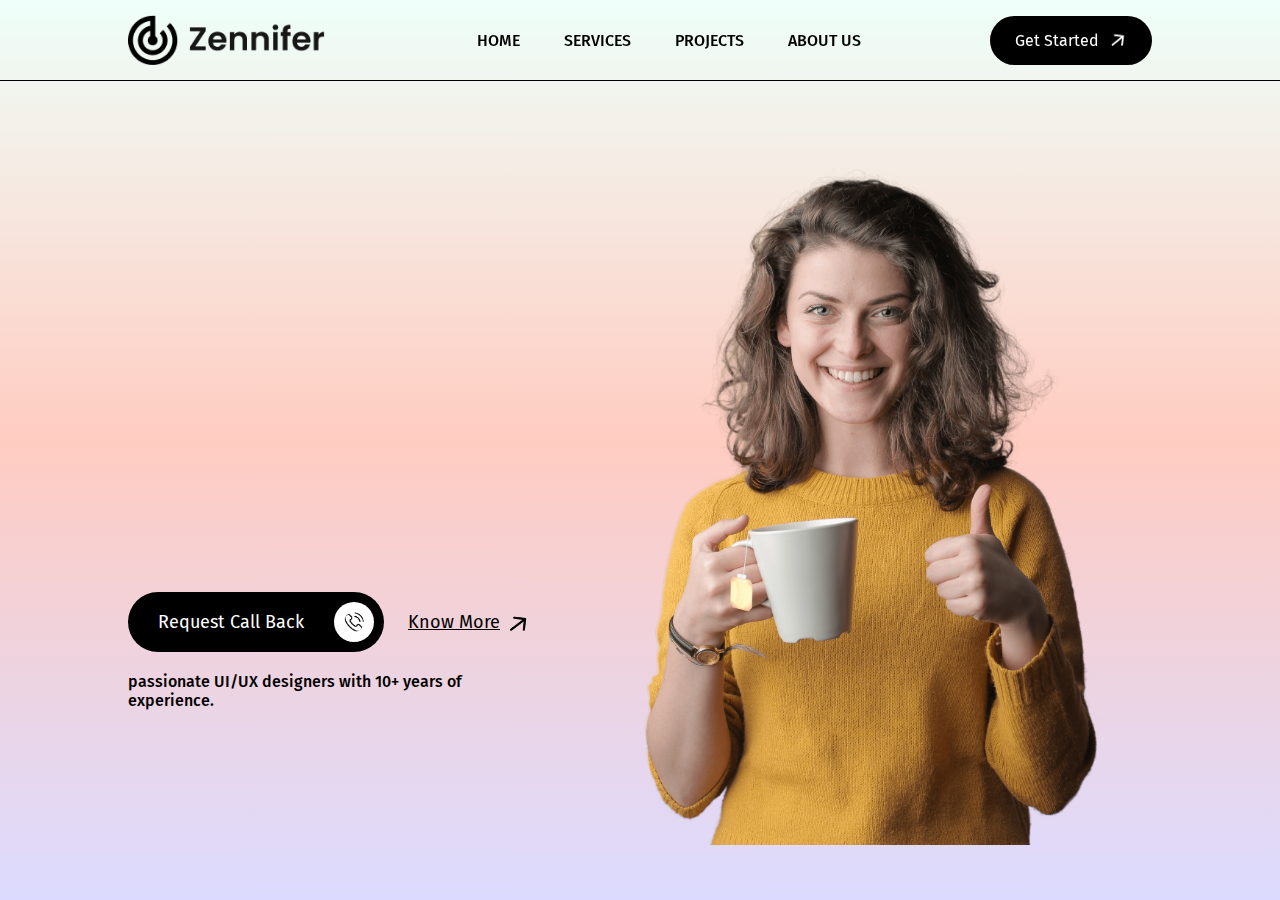
<file: index.html>
<!DOCTYPE html>
<html lang="en">
  <head>
    <meta charset="UTF-8" />
    <meta name="viewport" content="width=device-width, initial-scale=1.0" />
    <title>ZeeSite</title>
    <link rel="stylesheet" href="index.css" />

    <link rel="preconnect" href="https://fonts.googleapis.com" />
    <link rel="preconnect" href="https://fonts.gstatic.com" crossorigin />
    <link rel="preconnect" href="https://fonts.googleapis.com" />
    <link rel="preconnect" href="https://fonts.gstatic.com" crossorigin />
    <link
      href="https://fonts.googleapis.com/css2?family=Fira+Sans:ital,wght@0,100;0,200;0,300;0,400;0,500;0,600;0,700;0,800;0,900;1,100;1,200;1,300;1,400;1,500;1,600;1,700;1,800;1,900&family=Poppins:ital,wght@0,100;0,200;0,300;0,400;0,500;0,600;0,700;0,800;0,900;1,100;1,200;1,300;1,400;1,500;1,600;1,700;1,800;1,900&display=swap"
      rel="stylesheet"
    />
  </head>
  <body>
    <nav>
      <img class="logo" src="./images/logo.png" alt="logo" />
      <ul id="menu-links">
        <li>home</li>
        <li>services</li>
        <li>projects</li>
        <li>about us</li>
      </ul>
      <button class="nav-btn">
        get started <img src="./images/arrow-white.png" alt="" />
      </button>
      <img
        src="./images/menu.png"
        alt="menu"
        class="menu-icon"
        onclick="toogleMenu()"
      />
    </nav>
    <div class="header">
      <div class="header-content">
        <h1>
          <span>free </span><br />
          <span>lancer</span>
        </h1>
        <div class="btn-container">
          <button class="btn-dark">
            request call back <img src="./images/phone.png" alt="phone" />
          </button>
          <button class="btn-light">
            know more <img src="./images/arrow-black.png" alt="" />
          </button>
        </div>
        <p>passionate UI/UX designers with 10+ years of experience.</p>
      </div>

      <img class="user-img" src="./images/user.png" alt="" />
    </div>

    <script>
      let navbar = document.querySelector("nav");
      let menuLinks = document.getElementById("menu-links");

      function toogleMenu() {
        menuLinks.classList.toggle("show-menu");
      }

      window.onscroll = function () {
        if (window.scrollY > 0) {
          navbar.style.background = "#eefff9";
        } else {
          navbar.style.background = "transparent";
        }
      };
    </script>
  </body>
</html>
</file>
<file: index.css>
* {
  margin: 0;
  padding: 0;
  box-sizing: border-box;
  font-family: "Fira Sans", sans-serif;
}

nav {
  position: fixed;
  top: 0;
  left: 0;
  width: 100%;
  display: flex;
  align-items: center;
  justify-content: space-between;
  padding: 15px 10%;
  /* one line at the bottom of the border */
  border-bottom: 1px solid #000;
  /* menu space will always be visible whenever you scrow the page */
  z-index: 10;
}

nav ul li {
  list-style: none;
  display: inline-block;
  margin: 10px 20px;
  font-weight: 500;
  cursor: pointer;
  text-transform: uppercase;
}
li:hover {
  color: rgb(97, 97, 5);
}
nav .logo {
  width: 220px;
  cursor: pointer;
}
.logo:hover {
  color: rgb(97, 97, 5);
}

.nav-btn {
  background: #000;
  color: white;
  font-size: 16px;
  padding: 15px 25px;
  border: 0;
  outline: 0;
  border-radius: 40px;
  cursor: pointer;
  text-transform: capitalize;
}

.nav-btn img {
  width: 16px;
  margin-left: 8px;
}

.header {
  width: 100%;
  min-height: 100vh;
  background: linear-gradient(#eefff9 0%, #ffccc1 49%, #dcdbff 100%);
  padding: 10% 10%;
  display: flex;
  justify-content: center;
  flex-direction: column;
}

.header h1 {
  margin-top: 100px;
  font-size: 13vw;
  line-height: 11vw;
  text-transform: capitalize;
}

.btn-container {
  margin: 20px 0;
}
.header button {
  border: 0;
  outline: 0;
  display: inline-flex;
  align-items: center;
  font-size: 18px;
  margin-right: 20px;
  cursor: pointer;
}
button:hover {
  color: rgb(97, 97, 5);
}
.btn-dark {
  background: #000;
  color: #fff;
  padding: 10px 10px 10px 30px;
  border-radius: 40px;
  text-transform: capitalize;
}

.btn-dark img {
  width: 40px;
  background: #fff;
  border-radius: 50%;
  padding: 10px;
  margin-left: 30px;
}

.btn-light {
  background: transparent;
  text-decoration: underline;
  text-transform: capitalize;
}

.btn-light img {
  width: 20px;
  margin-left: 10px;
}
.header p {
  max-width: 360px;
  font-weight: 500;
}

.user-img {
  width: 80%;
  max-width: 500px;
  position: absolute;
  right: 13%;
  /* bottom: 0; */
  top: 10%;
}

/* animation */
.header h1 span {
  background: linear-gradient(#000, #000);
  background-repeat: no-repeat;
  -webkit-text-fill-color: transparent;
  -webkit-background-clip: text;
  background-size: 0%;
}

.header h1 span:first-child {
  animation: textcolor1 2s linear infinite alternate;
}

.header h1 span:last-child {
  animation: textcolor2 2s linear infinite alternate;
}
@keyframes textcolor1 {
  0% {
    background-size: 0%;
  }
  40% {
    background-size: 100%;
  }
  100% {
    background-size: 100%;
  }
}

@keyframes textcolor2 {
  0% {
    background-size: 0%;
  }
  40% {
    background-size: 0%;
  }
  100% {
    background-size: 100%;
  }
}
.menu-icon {
  display: none;
}
/* media queries for navbar */
@media only screen and (max-width: 600px) {
  nav ul {
    position: absolute;
    width: 100%;
    background: #000;
    color: #fff;
    left: 0;
    top: 100%;
    text-align: center;
    max-height: 0;
    overflow: hidden;
    transition: max-height 0.5s;
  }
  .nav-btn {
    display: none;
  }
  nav.logo {
    width: 150px;
  }
  nav ul li {
    margin: 10px;
    font-size: 14px;
  }
  .menu-icon {
    display: block;
    width: 30px;
  }
  .show-menu {
    max-height: 60px;
  }
}
/* media query for header */
@media only screen and (max-width: 600px) {
  .header {
    min-height: auto;
    padding: 0;
  }
  .user-img {
    width: 100%;
    right: auto;
    position: relative;
    margin-top: 100px;
  }
  .header-content {
    position: absolute;
    bottom: 0;
    padding: 0 10%;
    z-index: 2;
    padding-bottom: 40px;
    background: linear-gradient(transparent, #fff);
  }
  .btn-container {
    margin: 5px 0;
  }
  .header button {
    font-size: 14px;
    margin-right: 10px;
  }
  .btn-dark {
    padding: 7px 7px 7px 20px;
    margin-bottom: 10px;
  }
  .btn-dark img {
    width: 30px;
    padding: 5px;
    margin-left: 15px;
  }
  .btn-light img {
    width: 12px;
    margin-left: 5px;
  }
  .header h1 {
    font-size: 70px;
    line-height: 60px;
    margin-bottom: 20px;
  }
}
</file>
